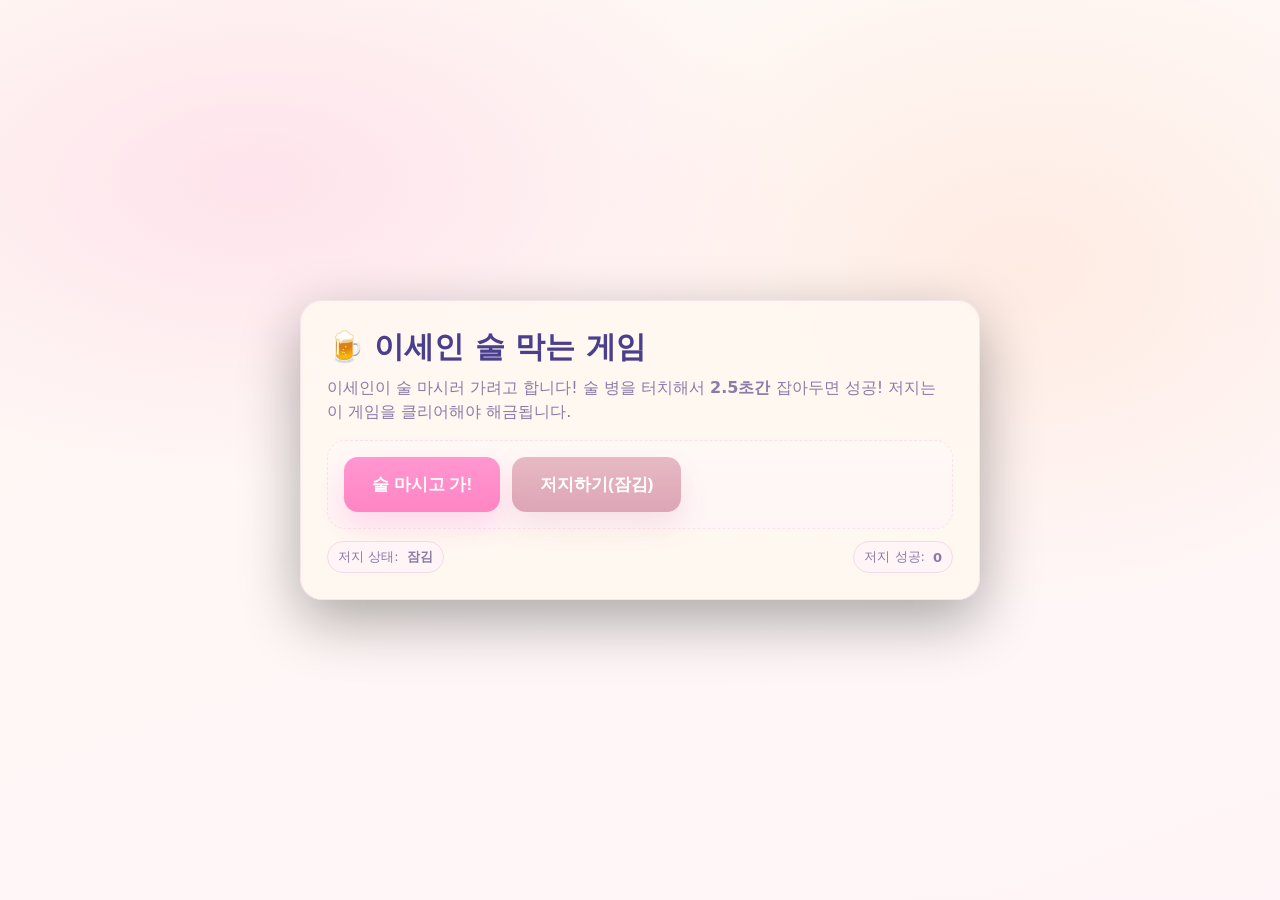
<file: index2.html>
<!doctype html>
<html lang="ko">
<head>
  <meta charset="utf-8" />
  <meta name="viewport" content="width=device-width,initial-scale=1" />
  <title>허락하시겠습니까?</title>
  <style>
    :root{
      --bg1:#fef9f3; --bg2:#fff5f8;
      --card:#fff8f0ee; --bd:#f5d9e8aa;
      --text:#4a3f8c; --muted:#8b7ba8;
      --yes:#ff85c3; --no:#ff6b9d; --ring:#9d8dd9;
    }
    *{box-sizing:border-box}
    body{
      margin:0; min-height:100vh; display:grid; place-items:center;
      font-family: system-ui,-apple-system,"Segoe UI",Roboto,"Noto Sans KR",Arial;
      background:
        radial-gradient(900px 500px at 20% 20%, #ffd9e8aa, transparent 60%),
        radial-gradient(800px 600px at 80% 30%, #ffe5d9aa, transparent 55%),
        linear-gradient(160deg, var(--bg1), var(--bg2));
      color:var(--text); overflow:hidden;
    }
    .card{
      width:min(680px, 92vw);
      background:var(--card);
      border:1px solid var(--bd);
      border-radius:22px;
      padding:26px;
      box-shadow:0 20px 60px #00000055;
      backdrop-filter: blur(8px);
    }
    h1{margin:0 0 8px;font-size:clamp(22px,3.2vw,30px)}
    p{margin:0 0 16px;color:var(--muted);line-height:1.5}

    .stage{
      display:flex;
      gap:12px;
      flex-wrap:wrap;
      align-items:center;
      justify-content:flex-start;
      padding:16px;
      border-radius:18px;
      border:1px dashed #f5d9e8aa;
      background:linear-gradient(180deg, #fffaf7cc, #fff5f8cc);
    }
    .btn{
      border:0;
      padding:16px 28px;
      border-radius:14px;
      font-weight:900;
      cursor:pointer;
      font-size:17px;
      transition: transform .12s ease, filter .12s ease;
      outline:none;
      touch-action: manipulation;
      min-height:52px;
    }
    .btn:focus-visible{ box-shadow:0 0 0 4px #0000, 0 0 0 4px var(--ring); }
    #yesBtn{
      background:linear-gradient(180deg, #ff97d1, #ff85c3);
      color:#fff;
      box-shadow:0 14px 30px #ff85c344;
    }
    #yesBtn:hover{ transform: translateY(-2px); }
    #noBtn{
      background:linear-gradient(180deg, #ff8ba3, #ff6b9d);
      color:#fff;
      box-shadow:0 14px 30px #ff6b9d44;
    }
    #noBtn[aria-disabled="true"]{
      filter: grayscale(.5) brightness(1.05);
      opacity:.7;
    }
    #noBtn:hover{ transform: translateY(-2px); }

    .hud{display:flex; justify-content:space-between; margin-top:12px; color:var(--muted); font-size:13px}
    .pill{
      display:inline-flex; gap:8px; align-items:center;
      padding:6px 10px; border-radius:999px;
      border:1px solid #f5d9e8; background:#fff5f8dd;
    }

    /* modal */
    .modal{
      position:fixed; inset:0;
      display:none; place-items:center;
      background:#00000033;
      padding:18px;
    }
    .modal.show{ display:grid; }
    .modalCard{
      width:min(520px, 94vw);
      border-radius:22px;
      border:2px solid #f5d9e8;
      background:#fff9f5f8;
      box-shadow:0 30px 90px #ff85c322;
      padding:20px;
    }
    .modalCard h2{margin:0 0 8px; font-size:20px}
    .modalCard p{margin:0 0 12px}
    .bar{
      width:100%;
      height:14px;
      border-radius:999px;
      border:1px solid #f5d9e8;
      background:#fff5f8;
      overflow:hidden;
    }
    .fill{
      height:100%;
      width:0%;
      border-radius:999px;
      background: linear-gradient(90deg, #ff85c3, #ff97d1);
      transition: width .06s linear;
    }
    .holdBtn{
      width:100%;
      margin-top:12px;
      background:#fff0f7;
      color:var(--text);
      border:1px solid #f5d9e8;
      box-shadow:0 4px 12px #ff85c311;
    }
    .holdBtn:active{ transform: scale(.98); }
    .row{display:flex; gap:10px; justify-content:flex-end; margin-top:14px; flex-wrap:wrap;}
    .ghost{
      background:#fff0f7;
      color:var(--text);
      border:1px solid #f5d9e8;
      box-shadow:none;
    }
  </style>
</head>
<body>
  <div class="card">
    <h1>🍺 이세인 술 막는 게임</h1>
    <p id="subtitle">이세인이 술 마시러 가려고 합니다! 술 병을 터치해서 <b>2.5초간</b> 잡아두면 성공! 저지는 이 게임을 클리어해야 해금됩니다.</p>

    <div class="stage">
      <button class="btn" id="yesBtn" type="button">술 마시고 가!</button>
      <button class="btn" id="noBtn" type="button" aria-disabled="true">저지하기(잠김)</button>
    </div>

    <div class="hud">
      <div class="pill">저지 상태: <b id="lockState">잠김</b></div>
      <div class="pill">저지 성공: <b id="clears">0</b></div>
    </div>
  </div>

  <!-- 미니게임 모달 (업그레이드: 매우 어려운 정밀 유지 게임) -->
  <div class="modal" id="modal" role="dialog" aria-modal="true" aria-labelledby="mTitle">
    <div class="modalCard">
      <h2 id="mTitle">🍺 술병을 잡아라!</h2>
      <p id="mDesc">이세인의 술병을 손가락으로 계속 눌러서 <b>2.5초</b>를 버티세요! 🛡️<br>총 30초 안에 이 술병을 2.5초 이상 붙잡으면 성공!</p>

      <canvas id="gameCanvas" width="480" height="260" style="width:100%; height:auto; border-radius:12px; background:#fff5f8; display:block; margin-top:8px; touch-action:none;"></canvas>

      <div class="bar" aria-label="진행도" style="margin-top:10px;">
        <div class="fill" id="fill"></div>
      </div>

      <div style="text-align:center; margin-top:8px; color:#8b7ba8; font-size:13px;">
        제한시간: <b>2.5초</b>
      </div>

      <div style="display:flex; gap:8px; margin-top:12px;">
        <button class="btn holdBtn" id="startBtn" type="button" style="flex:1;">�️ 시작</button>
        <button class="btn holdBtn" id="cancelBtn" type="button" style="flex:1; background:#f0a8c8; box-shadow:0 14px 30px #ff85c322;">취소</button>
      </div>
    </div>
  </div>

  <script>
    const yesBtn = document.getElementById("yesBtn");
    const noBtn = document.getElementById("noBtn");
    const lockState = document.getElementById("lockState");
    const clearsEl = document.getElementById("clears");

    const modal = document.getElementById("modal");
    const fill = document.getElementById("fill");
    const startBtn = document.getElementById("startBtn");
    const cancelBtn = document.getElementById("cancelBtn");
    const canvas = document.getElementById("gameCanvas");
    const ctx = canvas.getContext("2d");

    let unlocked = false;
    let clears = 0;

    const GAME_TIME_MS = 30000; // 총 30초 제한시간
    const UNLOCK_HOLD_MS = 2500; // 반대 해금에 필요한 날 미니게임 2.5초
    const MOVE_INTERVAL = 450; // 목표가 움직이는 간격
    const RADIUS_MAX = 32;   // 크기가 더 크게
    const RADIUS_MIN = 18;   // 최소 크기도 크게
    const TELEPORT_CHANCE = 0.08; // 순간이동은 드물게
    const GRACE_MS = 200; // 최대 역눌러진 여유

    let running = false;
    let target = { x: 50, y: 50, r: RADIUS_MAX };
    let lastMoveTs = 0;
    let lastInsideTs = 0;
    let holdStart = 0; // 연속 누를 시작 시간
    let gameStartTime = 0; // 게임 시작 시간
    let progress = 0;
    let moveIntervalId = null;
    let raf = null;
    let unlockedJustNow = false; // 방금 해금됐는지

    function setUnlocked(v){
      unlocked = v;
      if (unlocked){
        noBtn.textContent = "저지하기(해금됨)";
        noBtn.setAttribute("aria-disabled", "false");
        lockState.textContent = "해금";
      } else {
        noBtn.textContent = "저지하기(잠김)";
        noBtn.setAttribute("aria-disabled", "true");
        lockState.textContent = "잠김";
      }
    }

    function openModal(){
      fill.style.width = "0%";
      modal.classList.add("show");
      startBtn.focus();
    }
    function closeModal(){
      modal.classList.remove("show");
      stopGame();
      noBtn.focus();
    }

    function resizeCanvas(){
      // 캔버스 내부 픽셀 비율 보정
      const rect = canvas.getBoundingClientRect();
      const dpr = window.devicePixelRatio || 1;
      canvas.width = Math.max(240, Math.floor(rect.width * dpr));
      canvas.height = Math.max(140, Math.floor(rect.height * dpr));
      ctx.setTransform(dpr,0,0,dpr,0,0);
    }

    function rand(min, max){ return Math.random()*(max-min)+min; }

    function moveTarget(){
      const w = canvas.width / (window.devicePixelRatio || 1);
      const h = canvas.height / (window.devicePixelRatio || 1);
      // 크기를 부드럽게 조정 (더 드나운 캐릭터 같은 느낌)
      target.r = rand(RADIUS_MIN, RADIUS_MAX);
      if (Math.random() < TELEPORT_CHANCE){
        // 순간이동: 드물지만 나타남
        target.x = rand(target.r*1.5, w-target.r*1.5);
        target.y = rand(target.r*1.5, h-target.r*1.5);
      } else {
        // 느리고 부드러운 이동
        target.x = Math.min(Math.max(target.r*1.5, target.x + rand(-w*0.22, w*0.22)), w-target.r*1.5);
        target.y = Math.min(Math.max(target.r*1.5, target.y + rand(-h*0.22, h*0.22)), h-target.r*1.5);
      }
      lastMoveTs = performance.now();
    }

    // 캔버스 배경 및 게임 드로우 함수 - 아기자기한 색상
    function draw(){
      const w = canvas.width / (window.devicePixelRatio || 1);
      const h = canvas.height / (window.devicePixelRatio || 1);
      ctx.clearRect(0,0,w,h);
      
      // 밝은 파스텔 배경
      ctx.fillStyle = '#fff5f8';
      ctx.fillRect(0,0,w,h);
      
      // 배경 장식: 귀여운 구름 모양
      ctx.fillStyle = '#ffe5f0';
      ctx.beginPath();
      ctx.arc(w*0.12, h*0.15, 28, 0, Math.PI*2);
      ctx.fill();
      ctx.beginPath();
      ctx.arc(w*0.22, h*0.12, 22, 0, Math.PI*2);
      ctx.fill();
      
      ctx.beginPath();
      ctx.arc(w*0.85, h*0.72, 35, 0, Math.PI*2);
      ctx.fill();
      ctx.beginPath();
      ctx.arc(w*0.78, h*0.82, 26, 0, Math.PI*2);
      ctx.fill();
      
      // 별 장식
      const drawStar = (cx, cy, size) => {
        ctx.fillStyle = '#ffc0e0';
        ctx.beginPath();
        for(let i=0; i<5; i++){
          const a = (i*4*Math.PI)/5 - Math.PI/2;
          const r = i%2 ? size*0.4 : size;
          const x = cx + Math.cos(a)*r;
          const y = cy + Math.sin(a)*r;
          i===0 ? ctx.moveTo(x,y) : ctx.lineTo(x,y);
        }
        ctx.closePath();
        ctx.fill();
      };
      drawStar(w*0.18, h*0.75, 8);
      drawStar(w*0.8, h*0.25, 6);
      drawStar(w*0.3, h*0.35, 7);
      
      // 주요 목표: 토끼 이모지로 간단하게 표현
      const tx = target.x, ty = target.y, tr = target.r;
      
      // 술병 이모지 그리기
      ctx.font = 'bold ' + (tr*2.5) + 'px Arial';
      ctx.textAlign = 'center';
      ctx.textBaseline = 'middle';
      ctx.fillText('🍺', tx, ty);
      ctx.textAlign = 'left';
      
      // 진행도 텍스트 (2.5초에서 줄어들기)
      ctx.fillStyle = '#8b7ba8';
      ctx.font = 'bold 13px system-ui, Roboto, "Noto Sans KR"';
      const currentTime = performance.now();
      const heldMs = (holdStart > 0) ? (currentTime - holdStart) : 0;
      const remainingHoldMs = Math.max(0, UNLOCK_HOLD_MS - heldMs);
      const remainingHoldSeconds = (remainingHoldMs / 1000).toFixed(1);
      ctx.fillText('누르기: ' + remainingHoldSeconds + 's', 12, 22);
      
      // 큰 타이머 표시 (게임 남은 시간)
      const remainingMs = Math.max(0, GAME_TIME_MS - progress);
      const remainingSeconds = (remainingMs / 1000).toFixed(1);
      ctx.fillStyle = '#ff85c3';
      ctx.font = 'bold 28px system-ui, Roboto, "Noto Sans KR"';
      ctx.textAlign = 'center';
      ctx.fillText(remainingSeconds + 's', canvas.width/(window.devicePixelRatio||1)/2, 50);
      ctx.textAlign = 'left';
    }

    function gameLoop(){
      const now = performance.now();
      // 게임 경과 시간 계산
      progress = now - gameStartTime;
      
      // 자동으로 목표 이동 주기
      if (now - lastMoveTs >= MOVE_INTERVAL) moveTarget();

      // 게임 타임아웃 확인
      if (progress >= GAME_TIME_MS){
        // 게임 시간 초과
        alert('떼잉 실패했군요..~\n\n이세인이 술을 마실 수 밖에 없어용~ ㅠㅠ');
        closeModal();
        return;
      }

      // 누르기 시간 확인
      let currentHoldTime = 0;
      if (holdStart > 0){
        currentHoldTime = now - holdStart;
        // 2.5초 이상 누르면 해금
        if (currentHoldTime >= UNLOCK_HOLD_MS && !unlockedJustNow){
          unlockedJustNow = true;
          clears += 1;
          clearsEl.textContent = String(clears);
          setUnlocked(true);
          alert('🎉 성공! 이세인의 술을 막았습니다!\n\n저지하기가 해금되었습니다!\n\n성공해도 먹을거에욤 아마도..~?');
        }
      }
      
      // 진행도 바 업데이트 (게임 전체 시간을 기준으로)
      fill.style.width = Math.min(100, (progress / GAME_TIME_MS) * 100) + '%';

      draw();
      raf = requestAnimationFrame(gameLoop);
    }

    // 포인터 검사: 포인터가 목표 내부인가
    function pointerIsInside(px, py){
      const rect = canvas.getBoundingClientRect();
      const dpr = window.devicePixelRatio || 1;
      const cx = px - rect.left;
      const cy = py - rect.top;
      const dx = cx - target.x;
      const dy = cy - target.y;
      const touchRadius = target.r * 1.15; // 모바일에서 터치하기 더 쉽게
      return (dx*dx + dy*dy) <= (touchRadius*touchRadius);
    }

    function onPointerMove(e){
      if (!running) return;
      const pInside = pointerIsInside(e.clientX, e.clientY);
      const now = performance.now();
      if (pInside){
        if (holdStart === 0){
          // 누르기 시작
          holdStart = now;
        }
        lastInsideTs = now;
      } else {
        // 밖으로 나가면 잠깐 후에 리셋
        setTimeout(() => {
          if (performance.now() - lastInsideTs > GRACE_MS){
            holdStart = 0;
          }
        }, GRACE_MS + 10);
      }
    }

    function startGame(){
      if (running) return;
      running = true;
      progress = 0;
      fill.style.width = '0%';
      gameStartTime = performance.now();
      holdStart = 0;
      lastInsideTs = 0;
      unlockedJustNow = false;
      resizeCanvas();
      // 초기 위치 랜덤화
      target.x = rand(30, (canvas.width/(window.devicePixelRatio||1)) - 30);
      target.y = rand(30, (canvas.height/(window.devicePixelRatio||1)) - 30);
      target.r = RADIUS_MAX;
      lastMoveTs = performance.now();
      holdStart = 0; lastInsideTs = 0;
      // 포인터 및 터치 이벤트 바인딩
      canvas.style.touchAction = 'none';
      canvas.addEventListener('pointermove', onPointerMove, {passive:true});
      canvas.addEventListener('pointerdown', onPointerMove, {passive:false});
      canvas.addEventListener('pointerup', (e)=> onPointerMove(e), {passive:true});
      canvas.addEventListener('pointercancel', ()=> { holdStart=0; }, {passive:true});
      canvas.addEventListener('pointerleave', (e)=> onPointerMove(e), {passive:true});
      window.addEventListener('resize', resizeCanvas);
      // 시작 루프
      moveIntervalId = setInterval(moveTarget, MOVE_INTERVAL + 30);
      raf = requestAnimationFrame(gameLoop);
      startBtn.textContent = '�️ 술병 잡는 중...!';
    }

    function stopGame(){
      running = false;
      progress = 0;
      fill.style.width = '0%';
      holdStart = 0; 
      lastInsideTs = 0;
      gameStartTime = 0;
      cancelAnimationFrame(raf);
      clearInterval(moveIntervalId);
      canvas.style.touchAction = '';
      canvas.removeEventListener('pointermove', onPointerMove);
      canvas.removeEventListener('pointerdown', onPointerMove);
      canvas.removeEventListener('pointerup', onPointerMove);
      canvas.removeEventListener('pointercancel', onPointerMove);
      canvas.removeEventListener('pointerleave', onPointerMove);
      window.removeEventListener('resize', resizeCanvas);
      startBtn.textContent = '�️ 술병 잡기!';
      draw();
    }

    // 버튼 이벤트
    yesBtn.addEventListener("click", () => {
      alert("감사용~ ");
    });

    noBtn.addEventListener("click", () => {
      if (!unlocked){
        openModal();
        return;
      }
      alert("🛡️ 성공! 이세인의 술 마시는 것을 저지했습니다!\n\n 근데 아마 먹을걸 ㅋㅋ?");
    });

    startBtn.addEventListener('click', () => {
      startGame();
    });

    cancelBtn.addEventListener('click', closeModal);
    modal.addEventListener('click', (e) => { if (e.target === modal) closeModal(); });

    // 초기화
    setUnlocked(false);
    resizeCanvas();
  </script>
</body>
</html>
</file>
